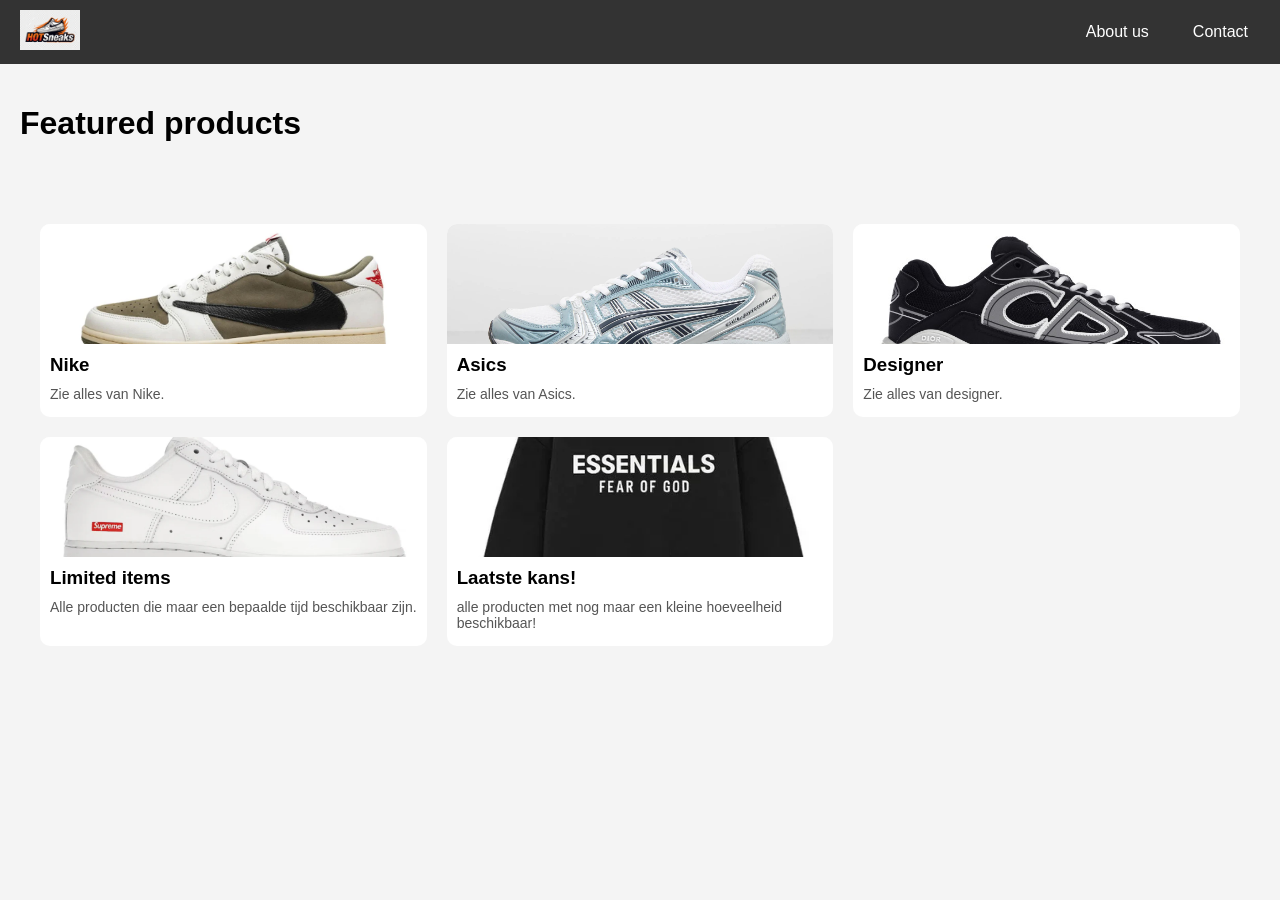
<file: index.html>
<!DOCTYPE html>
<head>
<link rel="stylesheet" href="hoofdpaginaSTYLE.css">

</head>

<body>
    <div class="navbar">   
        <div class="logo">
            <img src="afbeeldingen/nXSaH.jpg" alt="Logo">
        </div>
        <div class="nav-links">       
            <a href="about.html">About us</a>
            <a href="contact.html">Contact</a>
        </div>
    </div>

    <div class="content">
        <h1>Featured products</h1>
        <p></p>
    </div>

    <div class="container">
        <a href="Nike.html" class="card">
            <img src="afbeeldingen/AirJordan1LowOGSPTravisScottMediumOlive_2.webp" alt="">
            <h3>Nike</h3>
            <p>Zie alles van Nike.</p>
        </a>

        <a href="Asics.html" class="card">
            <img src="afbeeldingen/fp_728615_a.webp" alt="Afbeelding 2">
            <h3>Asics</h3>
            <p>Zie alles van Asics.</p>
        </a>

        <a href="Designer.html" class="card">
            <img src="afbeeldingen/CDE67567-103F-4624-9939-C8BF8C688841.jpeg" alt="Afbeelding 3">
            <h3>Designer</h3>
            <p>Zie alles van designer.</p>
        </a>

        <a href="Limited.html" class="card">
            <img src="afbeeldingen/Zrzutekranu2023-09-2o18.37.46.webp" alt="Afbeelding 4">
            <h3>Limited items</h3>
            <p> Alle producten die maar een bepaalde tijd beschikbaar zijn.</p>
        </a>

        <a href="Last.html" class="card">
            <img src="afbeeldingen/Essentialshoodiezwart-e1745162767507.webp" alt="Afbeelding 6">
            <h3>Laatste kans!</h3>
            <p>alle producten met nog maar een kleine hoeveelheid beschikbaar!</p>
        </a>
    </div>
</file>
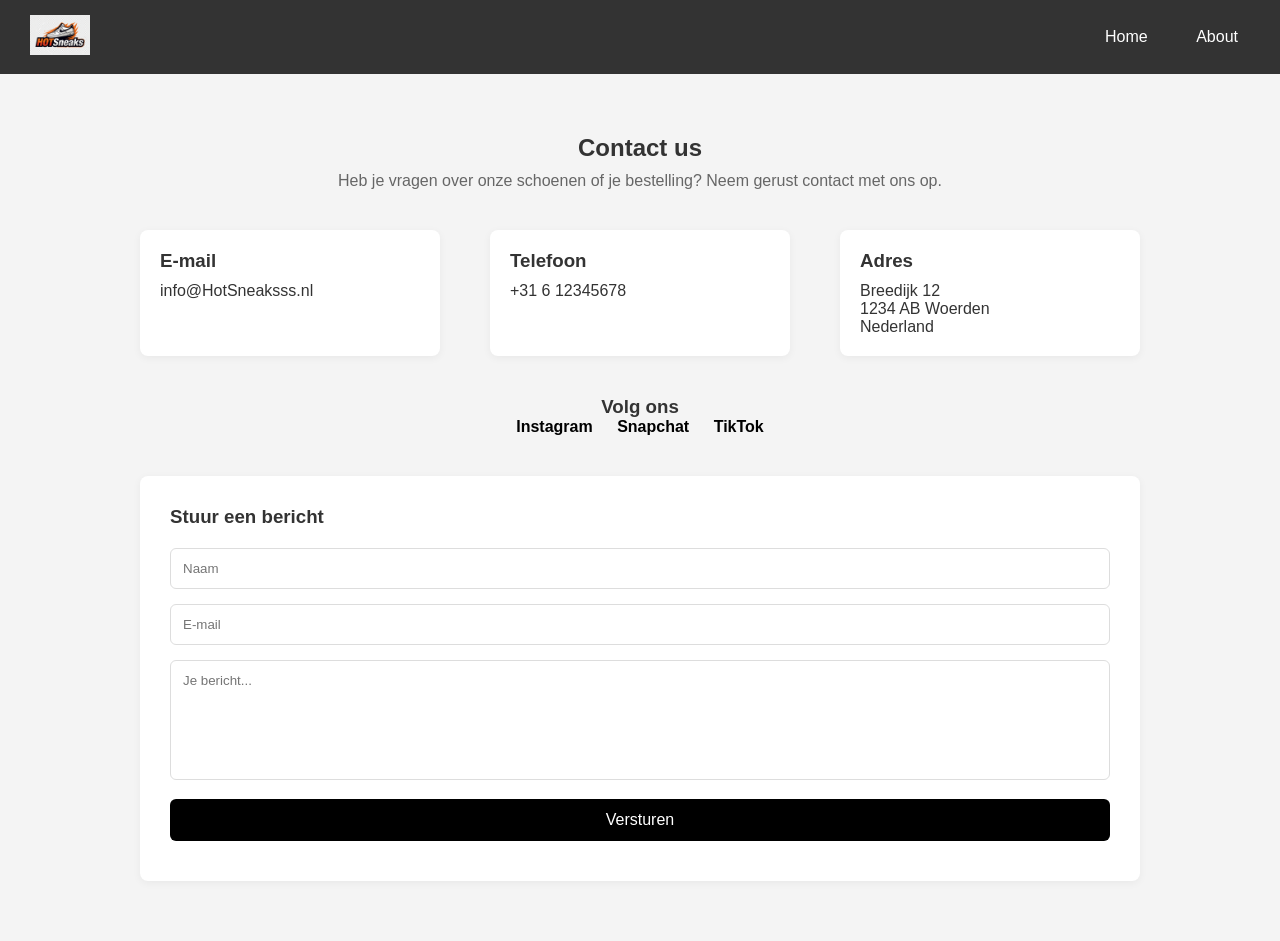
<file: contact.html>
<!DOCTYPE html>
<html lang="nl">
<head>
    <meta charset="UTF-8">
    <meta name="viewport" content="width=device-width, initial-scale=1.0">
    <title>Contact - Hotsneakss</title>
    <link rel="stylesheet" href="contact.css">
</head>
<body>


    <header class="navbar">
         <div class="logo">
            <img src="afbeeldingen/nXSaH.jpg" alt="Logo">
        </div>
        <nav>
            <a href="index.html">Home</a>
            <a href="about.html">About</a>
           
        </nav>
    </header>

    <section class="contact">
        <div class="container">
            <h1>Contact us</h1>
            <p class="intro">
                Heb je vragen over onze schoenen of je bestelling? Neem gerust contact met ons op.
            </p>

            <div class="contact-info">
                <div class="info-box">
                    <h3>E-mail</h3>
                    <p>info@HotSneaksss.nl</p>
                </div>

                <div class="info-box">
                    <h3>Telefoon</h3>
                    <p>+31 6 12345678</p>
                </div>

                <div class="info-box">
                    <h3>Adres</h3>
                    <p>Breedijk 12<br>1234 AB Woerden<br>Nederland</p>
                </div>

            
            </div>

            <div class="socials">
                <h3>Volg ons</h3>
                <a href="https://www.instagram.com/">Instagram</a>
                <a href="https://www.snapchat.com/">Snapchat</a>
                <a href="https://www.tiktok.com/">TikTok</a>
            </div>

          


            <form class="contact-form">
                <h3>Stuur een bericht</h3>

                <input type="text" placeholder="Naam" required>
                <input type="email" placeholder="E-mail" required>
                <textarea placeholder="Je bericht..." required></textarea>

                <button type="submit">Versturen</button>
            </form>
        </div>
    </section>

    <script src="Contact.js"></script>

</body>
</html>
</file>
<file: hoofdpaginaSTYLE.css>
body {
    margin: 0;
    font-family: Arial, sans-serif;
}


.navbar {
    display: flex;
    align-items: center;
    justify-content: space-between;
    background-color: #333;
    padding: 10px 20px;
}

.logo img {
    height: 40px;
}


.nav-links {
    display: flex;
    gap: 20px;
}

.nav-links a {
    color: white;
    text-decoration: none;
    font-size: 16px;
    padding: 8px 12px;
    transition: background 0.3s;
}

.nav-links a:hover {
    background-color: #555;
    border-radius: 4px;
}


.content {
    padding: 20px;
}

body {
    margin: 0;
    font-family: Arial, sans-serif;
    background-color: #f4f4f4;
}


.container {
    display: grid;
    grid-template-columns: repeat(3, 1fr);
    gap: 20px;
    padding: 40px;
}

.card {
    display: flex;
    flex-direction: column;
    background-color: white;
    text-decoration: none;
    color: black;
    border-radius: 10px;
    overflow: hidden;
    transition: transform 0.3s, box-shadow 0.3s;
}


.card img {
    width: 100%;
    height: 120px;
    object-fit: cover;
}


.card h3 {
    margin: 10px;
}

.card p {
    margin: 0 10px 15px;
    font-size: 14px;
    color: #555;
}


.card:hover {
    transform: scale(1.05);
    box-shadow: 0 10px 20px rgba(0,0,0,0.2);
}


.card:active {
    transform: scale(1.02);
}
</file>
<file: contact.css>
* {
    margin: 0;
    padding: 0;
    box-sizing: border-box;
    font-family: Arial, sans-serif;
}

body {
    background-color: #f5f5f5;
    color: #333;
}

body {
    margin: 0;
    font-family: Arial, sans-serif;
    background-color: #f4f4f4;
}

.navbar {
    display: flex;
    justify-content: space-between;
    align-items: center;
    background-color: #333;
    padding: 15px 30px;
}

.logo img {
    height: 40px;
}

.navbar nav a {
    color: white;
    text-decoration: none;
    margin-left: 20px;
    padding: 8px 12px;
}

.navbar nav a:hover {
    background-color: #555;
    border-radius: 4px;
}







.container {
    width: 90%;
    max-width: 1000px;
    margin: 0 auto;
}

.contact {
    padding: 60px 0;
}

h1 {
    text-align: center;
    margin-bottom: 10px;
}

.intro {
    text-align: center;
    margin-bottom: 40px;
    color: #666;
}

.contact-info {
    display: flex;
    justify-content: space-between;
    margin-bottom: 40px;
    flex-wrap: wrap;
}

.info-box {
    background: #fff;
    padding: 20px;
    width: 30%;
    border-radius: 8px;
    box-shadow: 0 2px 8px rgba(0,0,0,0.05);
}

.info-box h3 {
    margin-bottom: 10px;
}

.socials {
    text-align: center;
    margin-bottom: 40px;
}

.socials a {
    margin: 0 10px;
    text-decoration: none;
    color: #000;
    font-weight: bold;
}

.socials a:hover {
    color: #888;
}

.contact-form {
    background: #fff;
    padding: 30px;
    border-radius: 8px;
    box-shadow: 0 2px 8px rgba(0,0,0,0.05);
}

.contact-form h3 {
    margin-bottom: 20px;
}

.contact-form input,
.contact-form textarea {
    width: 100%;
    padding: 12px;
    margin-bottom: 15px;
    border: 1px solid #ddd;
    border-radius: 6px;
}

.contact-form textarea {
    resize: none;
    height: 120px;
}

.contact-form button {
    width: 100%;
    padding: 12px;
    border: none;
    background: #000;
    color: #fff;
    font-size: 16px;
    border-radius: 6px;
    cursor: pointer;
}

.contact-form button:hover {
    background: #333;
}

@media (max-width: 768px) {
    .contact-info {
        flex-direction: column;
    }

    .info-box {
        width: 100%;
        margin-bottom: 20px;
    }
}
</file>
